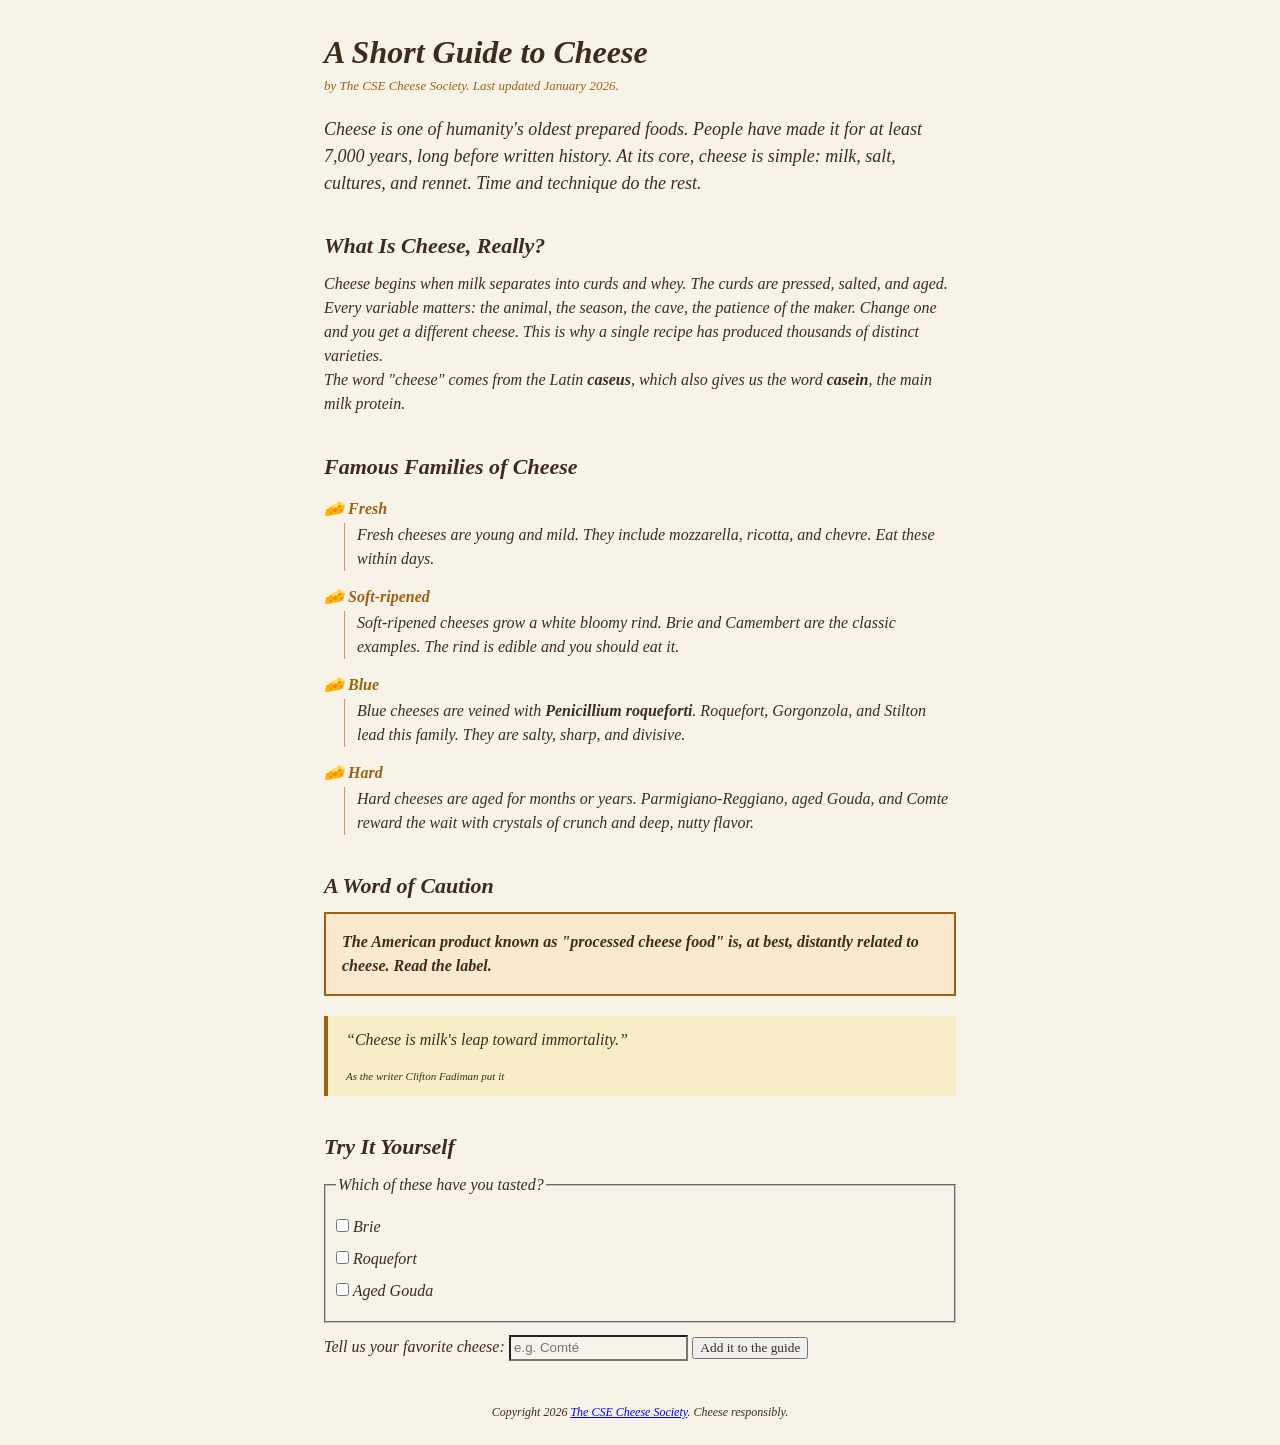
<file: index.html>
<!doctype html>
<html lang="en">
<head>
	<meta charset="utf-8">
	<title>A Short Guide to Cheese</title>
	<link rel="stylesheet" href="cheese.css">
	<style>
		body > footer {
			text-align: center;
		}
	</style>
</head>
<body>
	<header>
		<h1>A Short Guide to Cheese</h1>
		<p>by The CSE Cheese Society. Last updated <time datetime="2026-01">January 2026</time>.</p>
	</header>

	<main>
		<article>
			<p>Cheese is one of humanity's oldest prepared foods. People have made it for at least 7,000 years, long before written history. At its core, cheese is simple: milk, salt, cultures, and rennet. Time and technique do the rest.</p>

			<section>
				<h2>What Is Cheese, Really?</h2>
				<p>Cheese begins when milk separates into curds and whey. The curds are pressed, salted, and aged. Every variable matters: the animal, the season, the cave, the patience of the maker. Change one and you get a different cheese. This is why a single recipe has produced thousands of distinct varieties.</p>
				<p>The word "cheese" comes from the Latin <strong class="latin-term">caseus</strong>, which also gives us the word
				<span class="latin-term">casein</span>, the main milk protein.</p>
			</section>

			<section id="cheese-families">
				<h2>Famous Families of Cheese</h2>
				<dl>
					<dt>Fresh</dt>
					<dd>Fresh cheeses are young and mild. They include mozzarella, ricotta, and chevre. Eat these within days.</dd>
					<dt>Soft-ripened</dt>
					<dd>Soft-ripened cheeses grow a white bloomy rind. Brie and Camembert are the classic examples. The rind is edible and you should eat it.</dd>
					<dt>Blue</dt>
					<dd>Blue cheeses are veined with <strong><i>Penicillium roqueforti</i></strong>. Roquefort, Gorgonzola, and Stilton lead this family. They are salty, sharp, and divisive.</dd>
					<dt>Hard</dt>
					<dd>Hard cheeses are aged for months or years. Parmigiano-Reggiano, aged Gouda, and Comte reward the wait with crystals of crunch and deep, nutty flavor.</dd>
				</dl>
			</section>

			<section>
				<h2>A Word of Caution</h2>
				<p id="warning">The American product known as "processed cheese food" is, at best, distantly related to cheese. Read the label.</p>
				<blockquote>
					<p><q>Cheese is milk's leap toward immortality.</q></p>
					<footer>As the writer Clifton Fadiman put it</footer>
				</blockquote>
			</section>

			<section>
				<h2>Try It Yourself</h2>
				<form action="#">
					<fieldset>
						<legend>Which of these have you tasted?</legend>
						<p><input type="checkbox" id="brie" name="tasted" value="Brie"> <label for="brie">Brie</label></p>
						<p><input type="checkbox" id="roquefort" name="tasted" value="Roquefort"> <label for="roquefort">Roquefort</label></p>
						<p><input type="checkbox" id="aged-gouda" name="tasted" value="Aged Gouda"> <label for="aged-gouda">Aged Gouda</label></p>
					</fieldset>
					<p>
						<label for="favorite-cheese">Tell us your favorite cheese:</label>
						<input type="text" id="favorite-cheese" name="favorite-cheese" placeholder="e.g. Comté">
						<button type="submit">Add it to the guide</button>
					</p>
				</form>
			</section>
		</article>
	</main>

	<footer>
		<p>
			Copyright 2026
			<a href="#">The CSE Cheese Society</a>.
			Cheese responsibly.
		</p>
	</footer>
</body>
</html>
</file>
<file: cheese.css>
/* Deployed page: https://tiny-torrone-6e01d4.netlify.app/ */


/*
	@import is used for this assignment.
	In production, <link> is preferred because it allows stylesheets
	to be discovered and downloaded earlier.
*/
@import "variables.css";
* {
	margin: 0;
	box-sizing: border-box;
}

html[lang] {
	background: var(--page-background);
}
body {
	background: var(--page-background);
	color: var(--text-color);
	font-family: var(--font-stack);
	font-style: italic;
	line-height: 1.5;
}
body > header,main,
body > footer {
	width: 100%;
	max-width: var(--content-width);
	margin: 0 auto;
}

body > header {
	padding: 1.75rem 1.5rem 0.5rem;
}

main {
	padding: 0 1.5rem;
}

body > footer {
	font-size: 0.75rem;
	padding: 0.5rem 1.5rem 1.5rem;
	text-align: left;
}

h1 {
	color: var(--text-color);
	font-size: 2rem;
	margin: 0;
}

header p {
	color: var(--accent-color);
	font-size: 0.8125rem;
	margin: 0;
}

article > p {
	font-size: 1.125rem;
	margin: 0.75rem 0 2rem;
}

section {
	margin: 0 0 2.125rem;
}

h2 {
	font-size: 1.375rem;
	margin: 0 0 0.625rem;
}

.latin-term {
	font-weight: bold;
}

#cheese-families dt::before {
	content: "🧀 ";
}

dl {
	margin: 0;
}

dt {
	color: var(--accent-color);
	font-weight: bold;
	margin-top: 0.875rem;
}

dt + dd {
	border-left: 1px solid #d6966b;
	margin: 0.125rem 0 0 1.25rem;
	padding-left: 0.75rem;
}

#warning {
	background: #fbe9cf;
	border: 2px solid var(--accent-color);
	font-weight: bold;
	padding: 1rem;
}

blockquote {
	background: #f7edc7;
	border-left: 4px solid var(--accent-color);
	margin: 1.25rem 0;
	padding: 0.75em 1.125em;
}

blockquote p {
	margin: 0 0 1rem;
}

blockquote footer {
	font-size: 0.6875rem;
}

form {
	max-width: var(--content-width);
}

fieldset {
	padding: 0.625rem;
}

fieldset p {
	margin: 0.5rem 0;
}

form > p {
	margin-top: 0.75rem;
}

input[type="text"] {
	background: var(--page-background);
	padding: 0.25em;
}

button {
	color: var(--text-color);
	font-family: var(--font-stack);
	font-style: normal;
}

a:hover {
	color: var(--accent-color);
}

a:focus,
input:focus,
button:focus {
	background: #f7edc7;
}

input[type="checkbox"]:checked + label {
	font-weight: bold;
}
</file>
